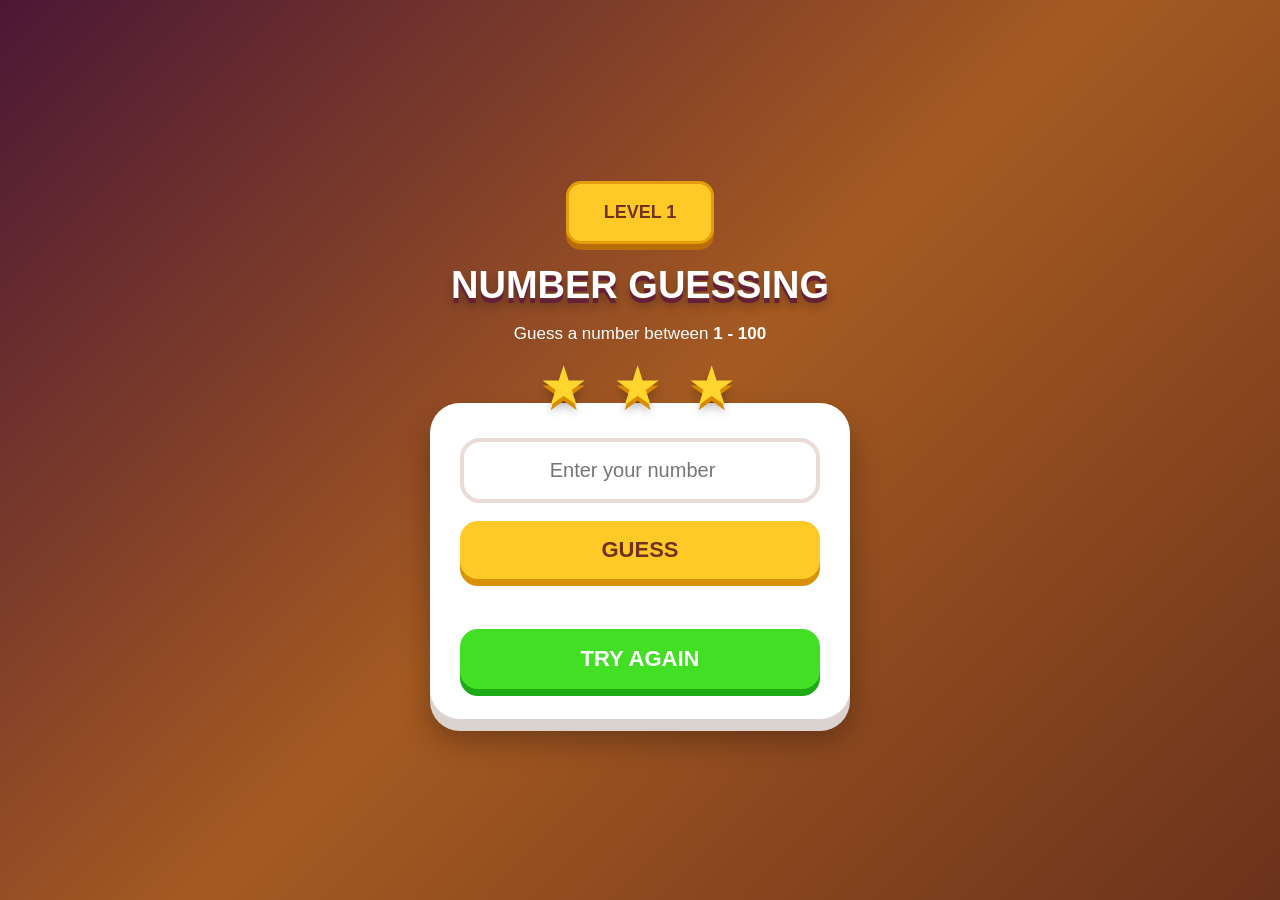
<file: number-guessing/index.html>
<!DOCTYPE html>
<html lang="en">
<head>
    <meta charset="UTF-8">
    <meta name="viewport" content="width=device-width, initial-scale=1.0">
    <title>Number Guessing Game</title>
    <link rel="stylesheet" href="style.css">
</head>

<body>

    <div class="hero">

        <div class="game-card">

            <div class="level">
                LEVEL 1
            </div>

            <h1>NUMBER GUESSING</h1>

            <p>Guess a number between <strong>1 - 100</strong></p>

            <div class="stars">
                ★ ★ ★
            </div>

            <div class="game-panel">

                <div class="input-area">
                    <input 
                        type="number" 
                        placeholder="Enter your number"
                        id="num"
                    >
                </div>

                <button id="guessBtn">
                    GUESS
                </button>

                <div id="result"></div>

                <div id="attempts"></div>

                <button id="resBtn">
                    TRY AGAIN
                </button>

            </div>

        </div>

    </div>

    <script src="script.js"></script>

</body>
</html>
</file>
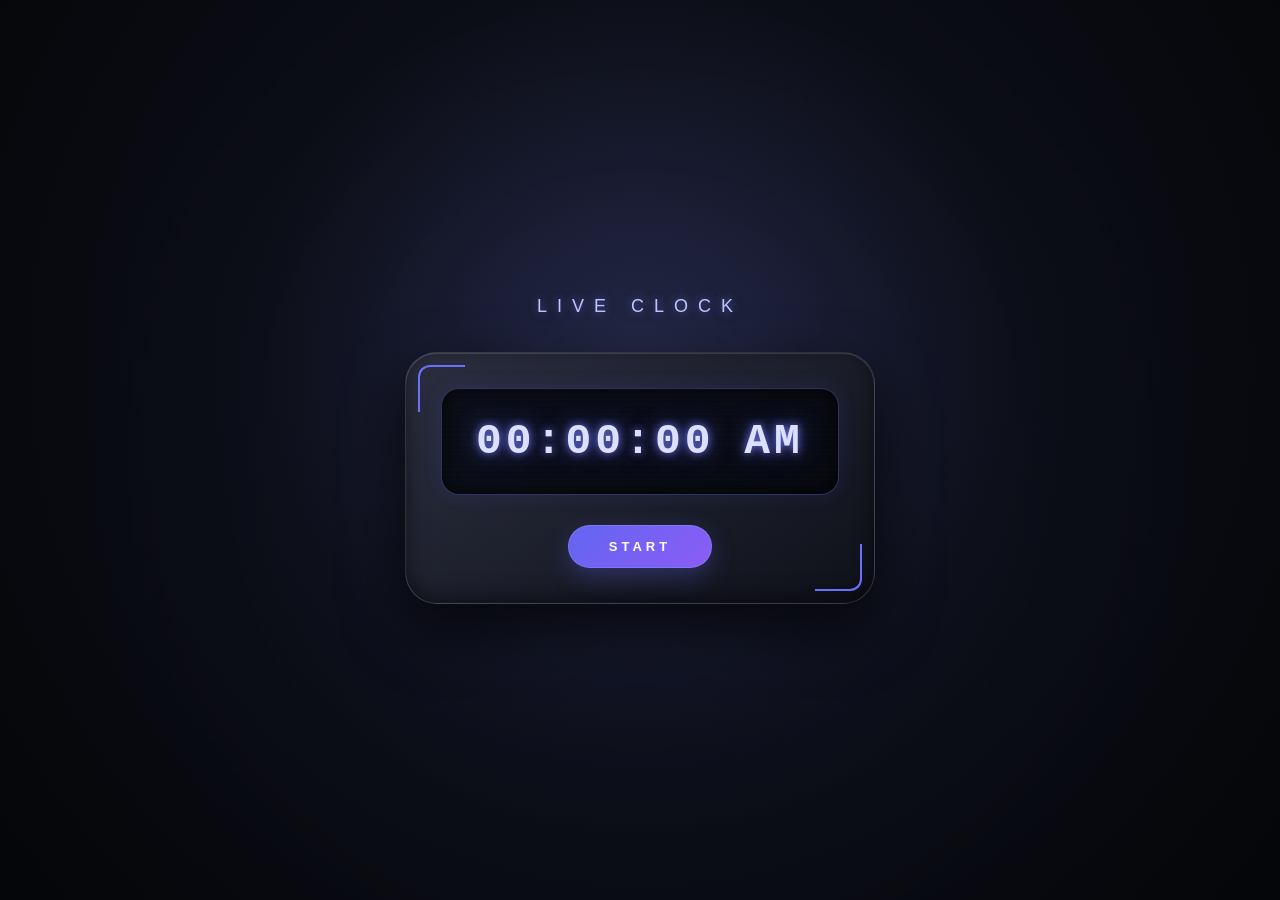
<file: live-clock/liveclock.html>
<!DOCTYPE html>
<html lang="en">
<head>
    <meta charset="UTF-8">
    <meta name="viewport" content="width=device-width, initial-scale=1.0">
    <title>Live Clock</title>

    <link rel="stylesheet" href="liveclock.css">
</head>

<body>

    <h1>LIVE CLOCK</h1>

    <div id="clock">

        <div id="output">00:00:00 AM</div>

        <button onclick="startClock()">START</button>

    </div>

    <script src="liveclock.js"></script>
</body>
</html>
</file>
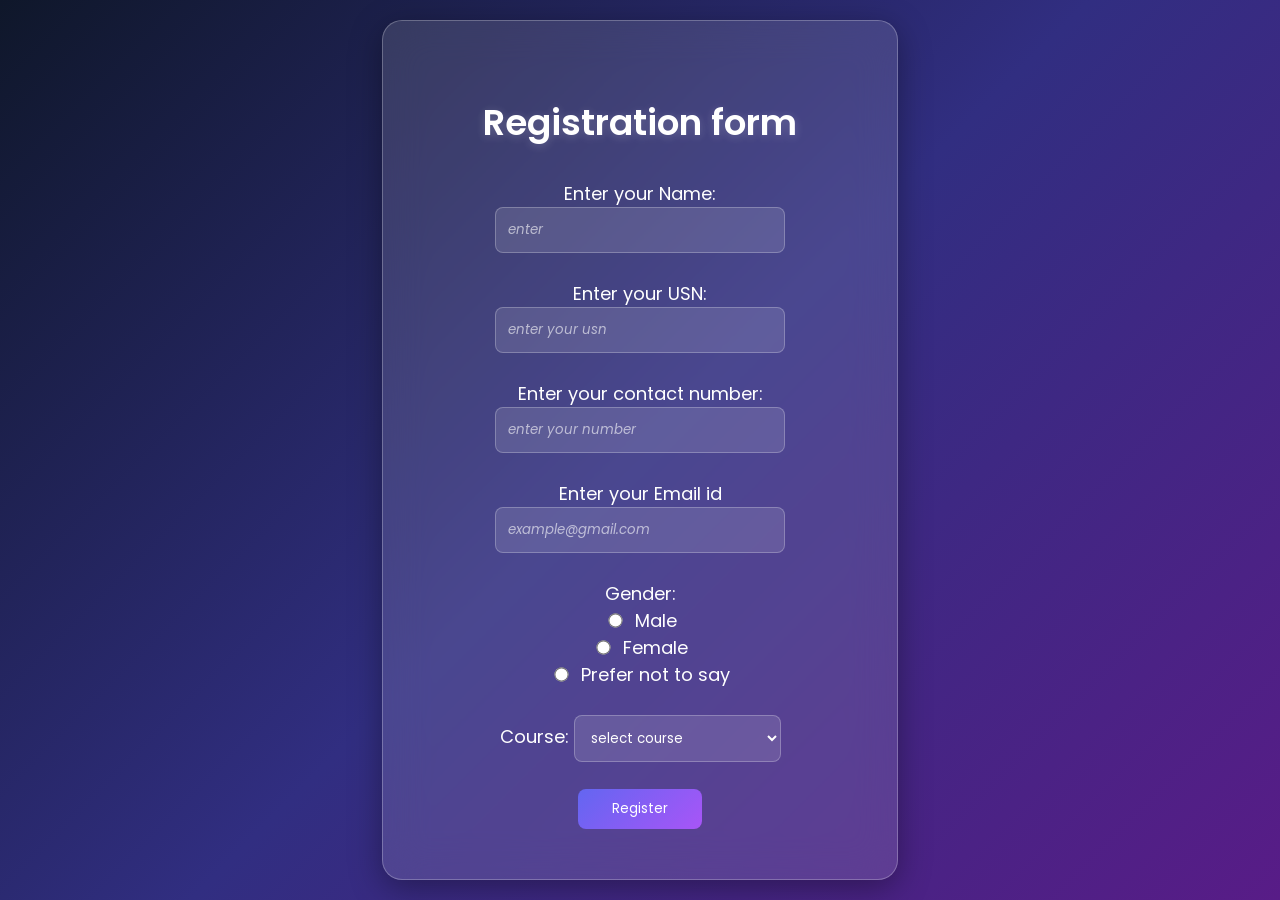
<file: registration-form/form1.html>
<!DOCTYPE html>
<html lang="en">
<head>
    <meta charset="UTF-8">
    <meta name="viewport" content="width=device-width, initial-scale=1.0">
    <title>Registration Form</title>
    <link href="https://fonts.googleapis.com/css2?family=Poppins:wght@400;500;600;700&display=swap" rel="stylesheet">
    <link rel="stylesheet" href="form1.css">
</head>
<body>
 <center>
    <div class="hero">
    <h1>Registration form</h1>
    <form id="register" onsubmit="return Validation()">
        <label>Enter your Name:</label><br>
        <input type="text" id="name" placeholder=enter your name"><br><br>
        <label>Enter your USN:</label><br>
        <input type="text" id="usn" placeholder="enter your usn"><br><br>
        <label>Enter your contact number:</label><br>
        <input type="number" id="number" placeholder="enter your number"><br><br>
        <label>Enter your Email id</label><br>
        <input type="email" id="email" placeholder="example@gmail.com"><br><br>
        <label>Gender:</label><br>
        <input type="radio" value="Male" name="Gender"> Male<br>
        <input type="radio" value="Female" name="Gender"> Female<br>
        <input type="radio" value="Prefer Not to Say" name="Gender"> Prefer not to say<br><br>
        <label>Course:</label>
        <select name="course">
            <option value="">select course</option>
            <option value="CS">Computer Science and Engineering</option>
            <option value="IS">Information Science and Engineering</option>
            <option value="Mech">Mechanical Engineering</option>
            <option value="Ece">Electronics and communication Engineering</option>
            <option value="CV">Civil Engineering</option>
        </select><br><br>
        <input type="submit" value="Register">
    </form>
    </div>
 </center>
</body>
<script src="form1.js"></script>
</html>
</file>
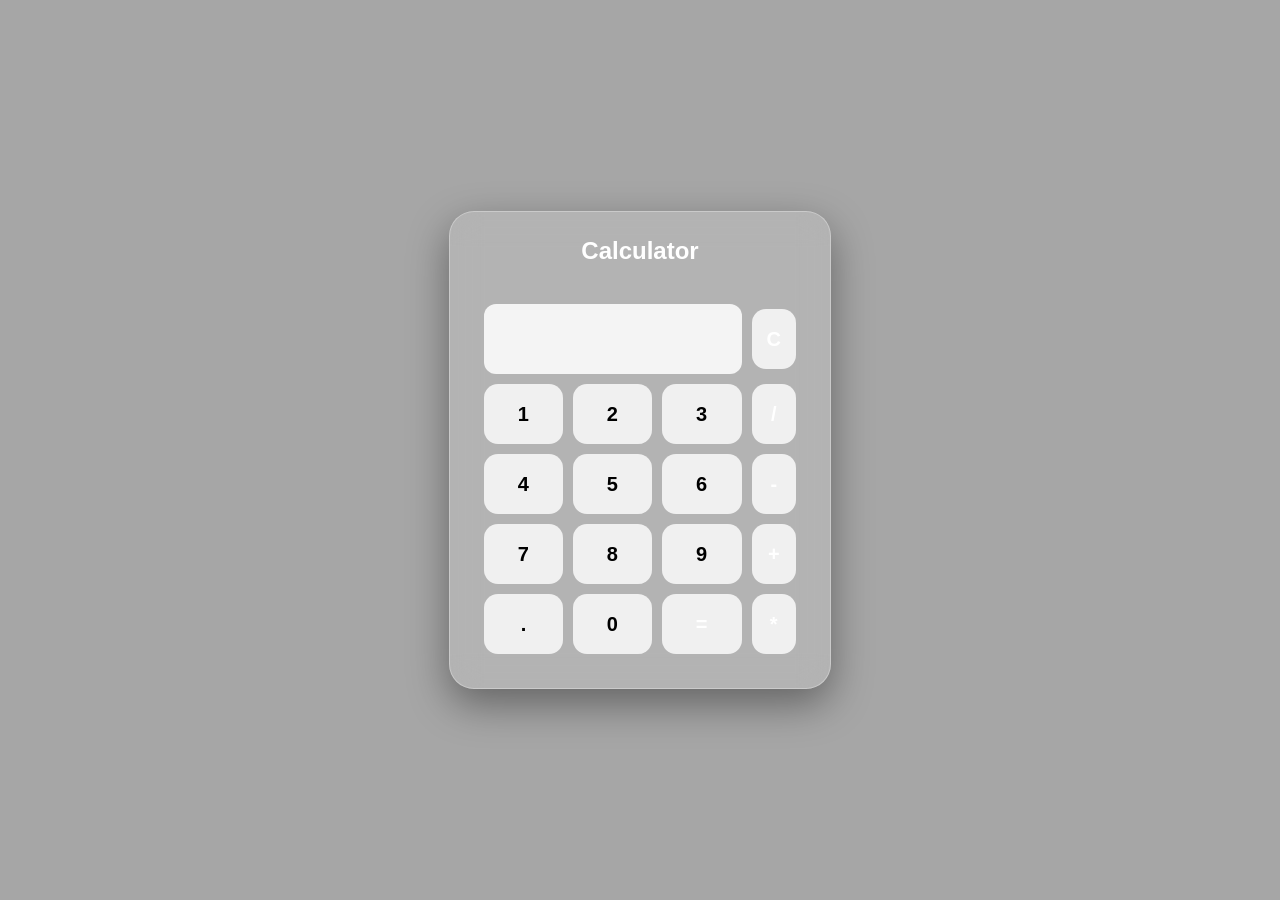
<file: simple-calculator/calci.html>
<!DOCTYPE html>
<html>
<head>
    <title>Calculator</title>
    <link rel = "stylesheet" href ="calci.css">
    <script src="calci.js"></script>
</head>

<body>
<video autoplay muted loop playsinline id="bg-video">
    <source src="content/video.mp4" type="video/mp4">
</video>
<div class="calculator">
    <h1>Calculator</h1>

    <table id="table">
        <tr>
            <td colspan="3">
                <input type="text" id="result">
            </td>
            <td>
                <input type="button" value="C" class="clear" onclick="clr()">
            </td>
        </tr>

        <tr>
            <td><input type="button" value="1" onclick="dis('1')"></td>
            <td><input type="button" value="2" onclick="dis('2')"></td>
            <td><input type="button" value="3" onclick="dis('3')"></td>
            <td><input type="button" value="/" class="operator" onclick="dis('/')"></td>
        </tr>

        <tr>
            <td><input type="button" value="4" onclick="dis('4')"></td>
            <td><input type="button" value="5" onclick="dis('5')"></td>
            <td><input type="button" value="6" onclick="dis('6')"></td>
            <td><input type="button" value="-" class="operator" onclick="dis('-')"></td>
        </tr>

        <tr>
            <td><input type="button" value="7" onclick="dis('7')"></td>
            <td><input type="button" value="8" onclick="dis('8')"></td>
            <td><input type="button" value="9" onclick="dis('9')"></td>
            <td><input type="button" value="+" class="operator" onclick="dis('+')"></td>
        </tr>

        <tr>
            <td><input type="button" value="." onclick="dis('.')"></td>
            <td><input type="button" value="0" onclick="dis('0')"></td>
            <td><input type="button" value="=" class="equal" onclick="solve()"></td>
            <td><input type="button" value="*" class="operator" onclick="dis('*')"></td>
        </tr>
    </table>
</div>

</body>
</html>
</file>
<file: number-guessing/style.css>
* {
    box-sizing: border-box;
}

body {
    margin: 0;
    font-family: Arial, Helvetica, sans-serif;
}
.hero {
    min-height: 100vh;
    display: flex;
    justify-content: center;
    align-items: center;

    background:
        linear-gradient(
            135deg,
            #4b1735,
            #a55a21,
            #6b321c
        );

    padding: 20px;
}
.game-card {
    width: 420px;
    max-width: 100%;

    text-align: center;
}
.level {
    display: inline-block;

    background: #ffc928;
    color: #71321c;

    font-weight: bold;
    font-size: 18px;

    padding: 18px 35px;

    border-radius: 15px;

    border: 3px solid #e59c0b;

    box-shadow: 0 6px 0 #b96d08;
}
.game-card h1 {
    margin: 20px 0 10px;

    color: white;

    font-size: 38px;
    font-weight: 900;

    text-shadow:
        0 5px 0 #642037,
        0 8px 10px rgba(0, 0, 0, 0.3);
}
.game-card > p {
    color: white;
    font-size: 17px;
    margin-bottom: 10px;
}
.stars {
    color: #ffd52e;

    font-size: 55px;

    letter-spacing: 5px;

    text-shadow:
        0 5px 0 #d98b00,
        0 8px 10px rgba(0, 0, 0, 0.3);

    margin: 10px 0 -15px;
}
.game-panel {
    background: #fff;

    padding: 35px 30px 30px;

    border-radius: 30px;

    box-shadow:
        0 12px 0 #d9d2ce,
        0 20px 30px rgba(0, 0, 0, 0.3);
}
#num {
    width: 100%;

    padding: 17px;

    border: 4px solid #eadbd6;

    border-radius: 20px;

    font-size: 20px;

    text-align: center;

    outline: none;
}

#num:focus {
    border-color: #ffc928;
}
#guessBtn {
    width: 100%;

    margin-top: 18px;

    padding: 16px;

    border: none;
    border-radius: 18px;

    background: #ffc928;

    color: #71321c;

    font-size: 22px;
    font-weight: 900;

    cursor: pointer;

    box-shadow: 0 7px 0 #d99208;

    transition: 0.1s;
}

#guessBtn:hover {
    transform: translateY(-2px);
}

#guessBtn:active {
    transform: translateY(4px);

    box-shadow: 0 3px 0 #d99208;
}
#result {
    margin-top: 25px;

    font-size: 26px;
    font-weight: 900;

    color: #70243d;
}
#attempts {
    margin-top: 8px;

    font-size: 18px;

    font-weight: bold;

    color: #777;
}
#resBtn {
    width: 100%;

    margin-top: 25px;

    padding: 17px;

    border: none;

    border-radius: 18px;

    background: #43df25;

    color: white;

    font-size: 22px;

    font-weight: 900;

    cursor: pointer;

    box-shadow: 0 7px 0 #1eaa16;

    transition: 0.1s;
}

#resBtn:hover {
    transform: translateY(-2px);
}

#resBtn:active {
    transform: translateY(4px);

    box-shadow: 0 3px 0 #1eaa16;
}
@media (max-width: 500px) {

    .game-card h1 {
        font-size: 30px;
    }

    .stars {
        font-size: 45px;
    }

    .game-panel {
        padding: 30px 20px;
    }

}
</file>
<file: live-clock/liveclock.css>
* {
    margin: 0;
    padding: 0;
    box-sizing: border-box;
}

body {
    min-height: 100vh;

    display: flex;
    flex-direction: column;
    justify-content: center;
    align-items: center;

    background:
        radial-gradient(circle at 50% 40%, #20243a 0%, #0b0d14 45%, #050609 100%);

    font-family: "Courier New", monospace;

    color: white;

    overflow: hidden;
}


/* ---------- BACKGROUND GLOW ---------- */

body::before {
    content: "";

    position: absolute;

    width: 500px;
    height: 500px;

    background: #5b5ff7;

    filter: blur(180px);

    opacity: 0.12;

    z-index: -1;
}


/* ---------- TITLE ---------- */

h1 {
    margin-bottom: 35px;

    font-family: Arial, sans-serif;

    font-size: 18px;

    font-weight: 500;

    letter-spacing: 10px;

    color: #bfc5ff;

    text-shadow:
        0 0 10px rgba(120, 130, 255, 0.6);

    text-transform: uppercase;
}


/* ---------- WATCH BODY ---------- */

#clock {

    position: relative;

    width: 470px;

    padding: 35px;

    background:
        linear-gradient(
            145deg,
            rgba(45, 48, 65, 0.95),
            rgba(15, 17, 25, 0.98)
        );

    border: 1px solid rgba(255, 255, 255, 0.12);

    border-radius: 32px;

    box-shadow:
        0 25px 60px rgba(0, 0, 0, 0.7),
        inset 0 1px 1px rgba(255, 255, 255, 0.15),
        inset 0 -5px 20px rgba(0, 0, 0, 0.5);

    backdrop-filter: blur(20px);

    text-align: center;
}


/* ---------- FUTURISTIC CORNERS ---------- */

#clock::before,
#clock::after {

    content: "";

    position: absolute;

    width: 45px;
    height: 45px;

    border: 2px solid #6970ff;
}

#clock::before {

    top: 12px;
    left: 12px;

    border-right: none;
    border-bottom: none;

    border-radius: 12px 0 0 0;
}

#clock::after {

    bottom: 12px;
    right: 12px;

    border-left: none;
    border-top: none;

    border-radius: 0 0 12px 0;
}


/* ---------- DIGITAL SCREEN ---------- */

#output {

    position: relative;

    padding: 28px 15px;

    background:
        linear-gradient(
            145deg,
            #0d101b,
            #080a11
        );

    border: 1px solid rgba(130, 140, 255, 0.3);

    border-radius: 18px;

    color: #dce0ff;

    font-size: 43px;

    font-weight: bold;

    letter-spacing: 4px;

    text-shadow:
        0 0 8px rgba(120, 130, 255, 0.9),
        0 0 25px rgba(90, 100, 255, 0.5);

    box-shadow:
        inset 0 0 25px rgba(0, 0, 0, 0.8),
        0 0 20px rgba(80, 90, 255, 0.12);

    overflow: hidden;
}


/* ---------- SCREEN SCANLINE ---------- */

#output::after {

    content: "";

    position: absolute;

    top: 0;
    left: 0;

    width: 100%;
    height: 100%;

    background:
        repeating-linear-gradient(
            0deg,
            transparent,
            transparent 4px,
            rgba(255, 255, 255, 0.015) 5px
        );

    pointer-events: none;
}


/* ---------- START BUTTON ---------- */

button {

    margin-top: 30px;

    padding: 13px 40px;

    border: 1px solid rgba(130, 140, 255, 0.5);

    border-radius: 50px;

    background:
        linear-gradient(
            135deg,
            #6366f1,
            #8b5cf6
        );

    color: white;

    font-family: Arial, sans-serif;

    font-size: 13px;

    font-weight: bold;

    letter-spacing: 4px;

    cursor: pointer;

    box-shadow:
        0 8px 25px rgba(99, 102, 241, 0.3);

    transition: all 0.25s ease;
}


/* ---------- BUTTON HOVER ---------- */

button:hover {

    transform: translateY(-3px);

    background:
        linear-gradient(
            135deg,
            #818cf8,
            #a78bfa
        );

    box-shadow:
        0 10px 35px rgba(99, 102, 241, 0.5);
}


/* ---------- BUTTON CLICK ---------- */

button:active {

    transform: translateY(0);

    box-shadow:
        0 4px 15px rgba(99, 102, 241, 0.3);
}


/* ---------- MOBILE ---------- */

@media (max-width: 550px) {

    #clock {
        width: 90%;
        padding: 25px;
    }

    #output {
        font-size: 30px;
        letter-spacing: 2px;
    }

    h1 {
        font-size: 14px;
        letter-spacing: 6px;
    }
}
</file>
<file: registration-form/form1.css>
/* =========================
   PAGE BACKGROUND
   ========================= */

body {
    /* Gradient background */
    background: linear-gradient(135deg, #0f172a, #312e81, #581c87);

    /* Center the form */
    display: flex;
    justify-content: center;
    align-items: center;

    /* Full screen height */
    min-height: 100vh;

    /* Font */
    font-family: 'Poppins', sans-serif;

    /* Remove default margin */
    margin: 0;
}


/* =========================
   GLASS FORM CARD
   ========================= */

.hero {
    /* Transparent white layer */
    background: rgba(255, 255, 255, 0.12);

    /* Blur everything behind the card */
    backdrop-filter: blur(20px);
    -webkit-backdrop-filter: blur(20px);

    /* Glass border */
    border: 1px solid rgba(255, 255, 255, 0.25);

    /* Rounded corners */
    border-radius: 20px;

    /* Space inside the card */
    padding: 50px;

    /* Text size */
    font-size: 18px;

    /* White text */
    color: white;

    /* Glass shadow */
    box-shadow: 0 8px 32px rgba(0, 0, 0, 0.35);
}


/* =========================
   HEADING
   ========================= */

.hero h1 {
    font-weight: 600;
    margin-bottom: 30px;

    /* Slight glow around heading */
    text-shadow: 0 2px 10px rgba(255, 255, 255, 0.2);
}


/* =========================
   TEXT INPUTS
   ========================= */

.hero input[type="text"],
.hero input[type="number"],
.hero input[type="email"] {

    /* Transparent input */
    background: rgba(255, 255, 255, 0.12);

    /* White text */
    color: white;

    /* Glass border */
    border: 1px solid rgba(255, 255, 255, 0.25);

    /* Space inside */
    padding: 12px;

    /* Input width */
    width: 70%;

    /* Rounded corners */
    border-radius: 8px;

    /* Include padding inside width */
    box-sizing: border-box;

    /* Font */
    font-family: 'Poppins', sans-serif;

    /* Smooth animation */
    transition: 0.3s;
}


/* =========================
   INPUT HOVER
   ========================= */

.hero input[type="text"]:hover,
.hero input[type="number"]:hover,
.hero input[type="email"]:hover {

    /* Brighter glass */
    background: rgba(255, 255, 255, 0.2);

    /* Move slightly upward */
    transform: translateY(-2px);
}


/* =========================
   INPUT FOCUS
   ========================= */

.hero input[type="text"]:focus,
.hero input[type="number"]:focus,
.hero input[type="email"]:focus {

    /* Remove browser outline */
    outline: none;

    /* Brighter background */
    background: rgba(255, 255, 255, 0.2);

    /* Purple/blue glow */
    border: 1px solid #a78bfa;

    /* Glow effect */
    box-shadow: 0 0 10px rgba(167, 139, 250, 0.5);
}


/* =========================
   PLACEHOLDER
   ========================= */

input::placeholder {

    /* Italic placeholder */
    font-style: italic;

    /* Light transparent text */
    color: rgba(255, 255, 255, 0.6);
}


/* =========================
   RADIO BUTTONS
   ========================= */

.hero input[type="radio"] {

    /* Normal radio button size */
    width: auto;

    /* Remove unnecessary padding */
    padding: 0;

    /* Space between button and text */
    margin-right: 8px;

    /* Slightly bigger radio button */
    transform: scale(1.1);

    /* Accent color */
    accent-color: #a78bfa;
}


/* =========================
   COURSE DROPDOWN
   ========================= */

.hero select[name="course"] {

    /* Transparent background */
    background: rgba(255, 255, 255, 0.12);

    /* White text */
    color: white;

    /* Glass border */
    border: 1px solid rgba(255, 255, 255, 0.25);

    /* Space inside */
    padding: 12px;

    /* Width */
    width: 50%;

    /* Rounded corners */
    border-radius: 8px;

    /* Font */
    font-family: 'Poppins', sans-serif;

    /* Smooth animation */
    transition: 0.3s;
}


/* Dropdown hover */
.hero select[name="course"]:hover {

    /* Brighter glass */
    background: rgba(255, 255, 255, 0.2);

    /* Move upward */
    transform: translateY(-2px);
}


/* Dropdown options */
.hero select[name="course"] option {
    /* Dark background so options remain readable */
    background-color: #312e81;

    /* White text */
    color: white;
}


/* =========================
   REGISTER BUTTON
   ========================= */

.hero input[type="submit"] {

    /* Button width */
    width: 30%;

    /* Purple gradient */
    background: linear-gradient(135deg, #6366f1, #a855f7);

    /* White text */
    color: white;

    /* Remove border */
    border: none;

    padding: 10px;

    /* Rounded corners */
    border-radius: 8px;

    /* Pointer cursor */
    cursor: pointer;

    /* Font */
    font-family: 'Poppins', sans-serif;

    /* Smooth animation */
    transition: 0.3s;
}


/* =========================
   BUTTON HOVER
   ========================= */

.hero input[type="submit"]:hover {

    /* Brighter gradient */
    background: linear-gradient(135deg, #818cf8, #c084fc);

    /* Move upward */
    transform: translateY(-3px);

    /* Purple glow */
    box-shadow: 0 5px 20px rgba(168, 85, 247, 0.5);
}
</file>
<file: simple-calculator/calci.css>
body {
    margin: 0;
    height: 100vh;
    display: flex;
    justify-content: center;
    align-items: center;
    font-family: Verdana, Geneva, Tahoma, sans-serif;
    overflow: hidden;
}

/* Background video */
#bg-video {
    position: fixed;
    top: 0;
    left: 0;
    width: 100%;
    height: 100%;
    object-fit: cover;
    z-index: -2;
}

/* Dark layer over video */
body::before {
    content: "";
    position: fixed;
    inset: 0;
    background: rgba(0, 0, 0, 0.35);
    z-index: -1;
}

/* Calculator */
.calculator {
    width: 330px;
    padding: 25px;
    border-radius: 25px;

    background: rgba(255, 255, 255, 0.15);
    backdrop-filter: blur(15px);
    -webkit-backdrop-filter: blur(15px);

    border: 1px solid rgba(255, 255, 255, 0.3);

    box-shadow: 0 15px 40px rgba(0, 0, 0, 0.4);

    display: flex;
    flex-direction: column;
}

/* Heading */
h1 {
    text-align: center;
    font-size: 24px;
    color: white;
    margin: 0 0 18px 0;
}

/* Display */
input[type="text"] {
    box-sizing: border-box;
    width: 100%;
    height: 70px;

    border: none;
    border-radius: 12px;

    background: rgba(255, 255, 255, 0.85);

    font-size: 28px;
    font-weight: bold;
    text-align: right;

    padding: 10px 15px;
    color: #222;

    outline: none;
}

/* Table */
table {
    width: 100%;
    margin-top: 12px;
    border-spacing: 8px;
}

/* All buttons */
input[type="button"] {
    width: 100%;
    height: 60px;
    padding: 15px;

    border: none;
    border-radius: 14px;

    font-size: 20px;
    font-weight: bold;

    cursor: pointer;

    background: rgba(255, 255, 255, 0.8);

    transition: 0.2s;
}

/* Hover effect */
input[type="button"]:hover {
    transform: scale(1.05);
    background: white;
}

/* Click effect */
input[type="button"]:active {
    transform: scale(0.95);
}

/* Operators */
.operator {
    background: rgba(255, 180, 80, 0.9);
    color: white;
}

.operator:hover {
    background: #ffad42 !important;
}

/* Clear button */
.clear {
    background: rgba(255, 80, 80, 0.9);
    color: white;
}

.clear:hover {
    background: #ff5555 !important;
}

/* Equal button */
.equal {
    background: rgba(80, 200, 120, 0.9);
    color: white;
}

.equal:hover {
    background: #4dcc78 !important;
}
</file>
